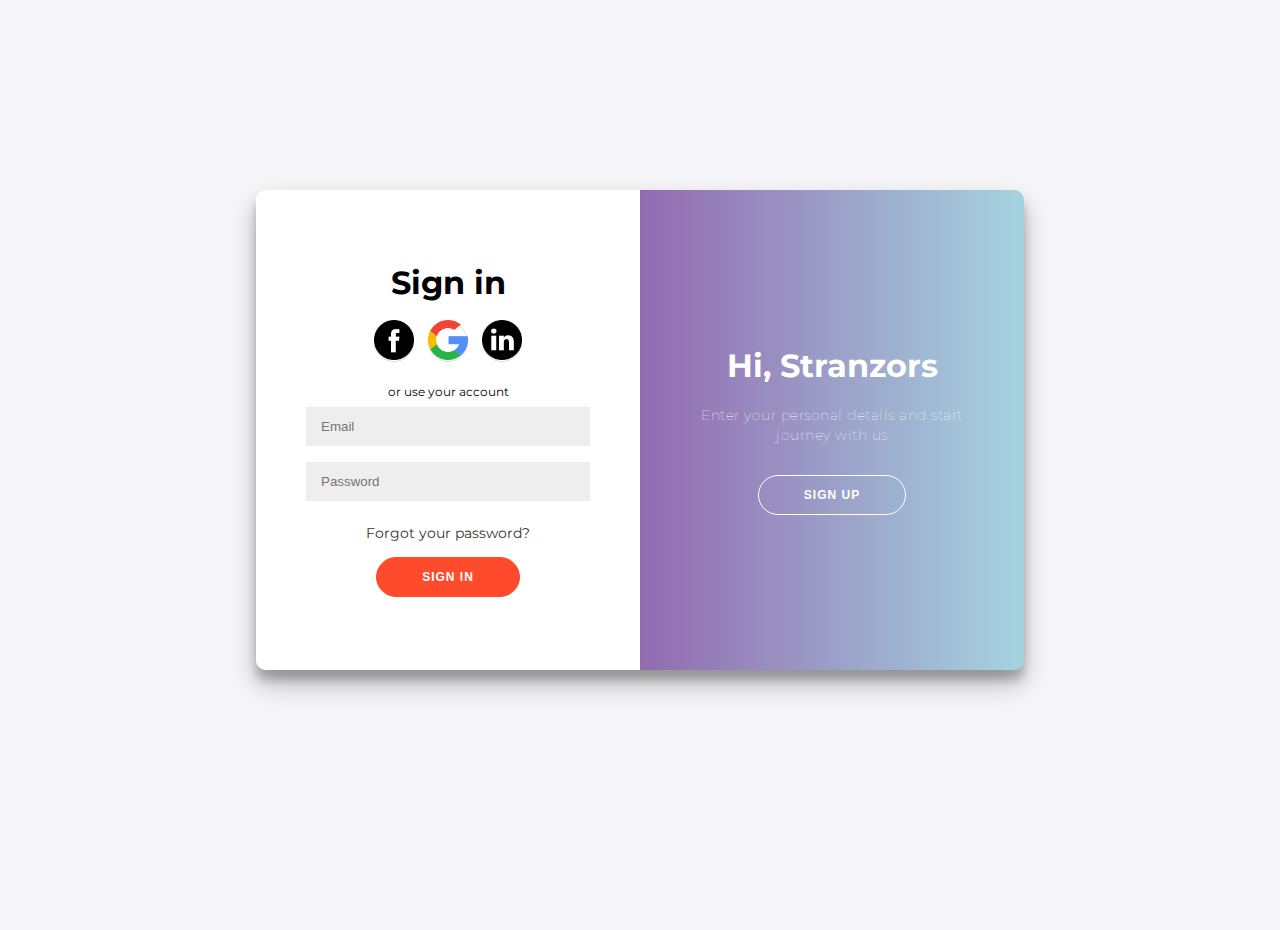
<file: login/index.html>
<!doctype html>
<html lang="en">
  <head>
    <!-- Required meta tags -->
    <meta charset="utf-8">
    <meta name="viewport" content="width=device-width, initial-scale=1, shrink-to-fit=1.0">

<link rel="stylesheet" href="css1/styles.css">
    <title>Stranzors login</title>
  </head>
  <body>


	<div class="container" id="container">
		<div class="form-container sign-up-container">
			<form action="#">
				<h1>Create Account</h1>
				<div class="social-container">
					<a href="https://www.facebook.com/" class="social"><i class="fab fa-facebook-f"><img src="images1/facebook.png" alt="fb" width="40" height="40"></i></a>
					<a href="https://accounts.google.com/" class="social"><i class="fab fa-google-plus-g"><img src="images1/search.png" alt="ag" width="40" height="40"></i></a>
					<a href="https://www.linkedin.com/" class="social"><i class="fab fa-linkedin-in"><img src="images1/linkedin.png" alt="in" width="40" height="40"></i></a>
				</div>
				<span>or use your email for registration</span>
				<input type="text" placeholder="Name" />
				<input type="email" placeholder="Email" />
				<input type="password" placeholder="Password" />
				<button>Sign Up</button>
			</form>
		</div>
		<div class="form-container sign-in-container">
			<form action="#">
				<h1>Sign in</h1>
				<div class="social-container">
					<a href="https://www.facebook.com/" class="social"><i class="fab fa-facebook-f"><img src="images1/facebook.png" alt="fb" width="40" height="40"></i></a>
					<a href="https://accounts.google.com/" class="social"><i class="fab fa-google-plus-g"><img src="images1/search.png" alt="ag" width="40" height="40"></i></a>
					<a href="https://www.linkedin.com/" class="social"><i class="fab fa-linkedin-in"><img src="images1/linkedin.png" alt="in" width="40" height="40"></i></a>
				</div>
				<span>or use your account</span>
				<input type="email" placeholder="Email" />
				<input type="password" placeholder="Password" />
				<a href="#">Forgot your password?</a>
				<button>Sign In</button>
			</form>
		</div>
		<div class="overlay-container">
			<div class="overlay">
				<div class="overlay-panel overlay-left">
					<h1>Connect with us!</h1>
					<p>To keep connected with us please login with your personal info</p>
					<button class="ghost" id="signIn">Sign In</button>
				</div>
				<div class="overlay-panel overlay-right">
					<h1>Hi, Stranzors</h1>
					<p>Enter your personal details and start journey with us</p>
					<button class="ghost" id="signUp">Sign Up</button>
				</div>
			</div>
		</div>
	</div>
<script src="main.js"></script>
	</body>
</html>
</file>
<file: login/css1/styles.css>
@import url('https://fonts.googleapis.com/css?family=Montserrat:400,800');

* {
	box-sizing: border-box;
}

body {
	background: #f6f5f7;
	display: flex;
	justify-content: center;
	align-items: center;
	flex-direction: column;
	font-family: 'Montserrat', sans-serif;
	height: 100vh;
	margin: -20px 0 50px;
}

h1 {
	font-weight: bold;
	margin: 0;
}

h2 {
	text-align: center;
}

p {
	font-size: 14px;
	font-weight: 100;
	line-height: 20px;
	letter-spacing: 0.5px;
	margin: 20px 0 30px;
}

span {
	font-size: 12px;
}

a {
	color: #333;
	font-size: 14px;
	text-decoration: none;
	margin: 15px 0;
}

button {
	border-radius: 20px;
	border: 1px solid #FF4B2B;
	background-color: #FF4B2B;
	color: #FFFFFF;
	font-size: 12px;
	font-weight: bold;
	padding: 12px 45px;
	letter-spacing: 1px;
	text-transform: uppercase;
	transition: transform 80ms ease-in;
}

button:active {
	transform: scale(0.95);
}

button:focus {
	outline: none;
}

button.ghost {
	background-color: transparent;
	border-color: #FFFFFF;
}

form {
	background-color: #FFFFFF;
	display: flex;
	align-items: center;
	justify-content: center;
	flex-direction: column;
	padding: 0 50px;
	height: 100%;
	text-align: center;
}

input {
	background-color: #eee;
	border: none;
	padding: 12px 15px;
	margin: 8px 0;
	width: 100%;
}

.container {
	background-color: #fff;
	border-radius: 10px;
  	box-shadow: 0 14px 28px rgba(0,0,0,0.25),
			0 10px 10px rgba(0,0,0,0.22);
	position: relative;
	overflow: hidden;
	width: 768px;
	max-width: 100%;
	min-height: 480px;
}

.form-container {
	position: absolute;
	top: 0;
	height: 100%;
	transition: all 0.6s ease-in-out;
}

.sign-in-container {
	left: 0;
	width: 50%;
	z-index: 2;
}

.container.right-panel-active .sign-in-container {
	transform: translateX(100%);
}

.sign-up-container {
	left: 0;
	width: 50%;
	opacity: 0;
	z-index: 1;
}

.container.right-panel-active .sign-up-container {
	transform: translateX(100%);
	opacity: 1;
	z-index: 5;
	animation: show 0.6s;
}

@keyframes show {
	0%, 49.99% {
		opacity: 0;
		z-index: 1;
	}

	50%, 100% {
		opacity: 1;
		z-index: 5;
	}
}

.overlay-container {
	position: absolute;
	top: 0;
	left: 50%;
	width: 50%;
	height: 100%;
	overflow: hidden;
	transition: transform 0.6s ease-in-out;
	z-index: 100;
}

.container.right-panel-active .overlay-container{
	transform: translateX(-100%);
}

.overlay {
	background: rgb(82, 8, 20);
	background: -webkit-linear-gradient(to right, rgb(230, 146, 22), #FF416C);
	background: linear-gradient(to right,purple, rgba(6, 137, 170, 0.363));
	background-repeat: no-repeat;
	background-size: cover;
	background-position: 0 0;
	color: white;
	position: relative;
	left: -100%;
	height: 100%;
	width: 200%;
  	transform: translateX(0);
	transition: transform 0.6s ease-in-out;
}

.container.right-panel-active .overlay {
  	transform: translateX(50%);
}

.overlay-panel {
	position: absolute;
	display: flex;
	align-items: center;
	justify-content: center;
	flex-direction: column;
	padding: 0 40px;
	text-align: center;
	top: 0;
	height: 100%;
	width: 50%;
	transform: translateX(0);
	transition: transform 0.6s ease-in-out;
}

.overlay-left {
	transform: translateX(-20%);
}

.container.right-panel-active .overlay-left {
	transform: translateX(0);
}

.overlay-right {
	right: 0;
	transform: translateX(0);
}

.container.right-panel-active .overlay-right {
	transform: translateX(20%);
}

.social-container {
	margin: 20px 0;
}

.social-container a {
	border: 1px solid #DDDDDD;
	border-radius: 50%;
	display: inline-flex;
	justify-content: center;
	align-items: center;
	margin: 0 5px;
	height: 40px;
	width: 40px;
}
</file>
